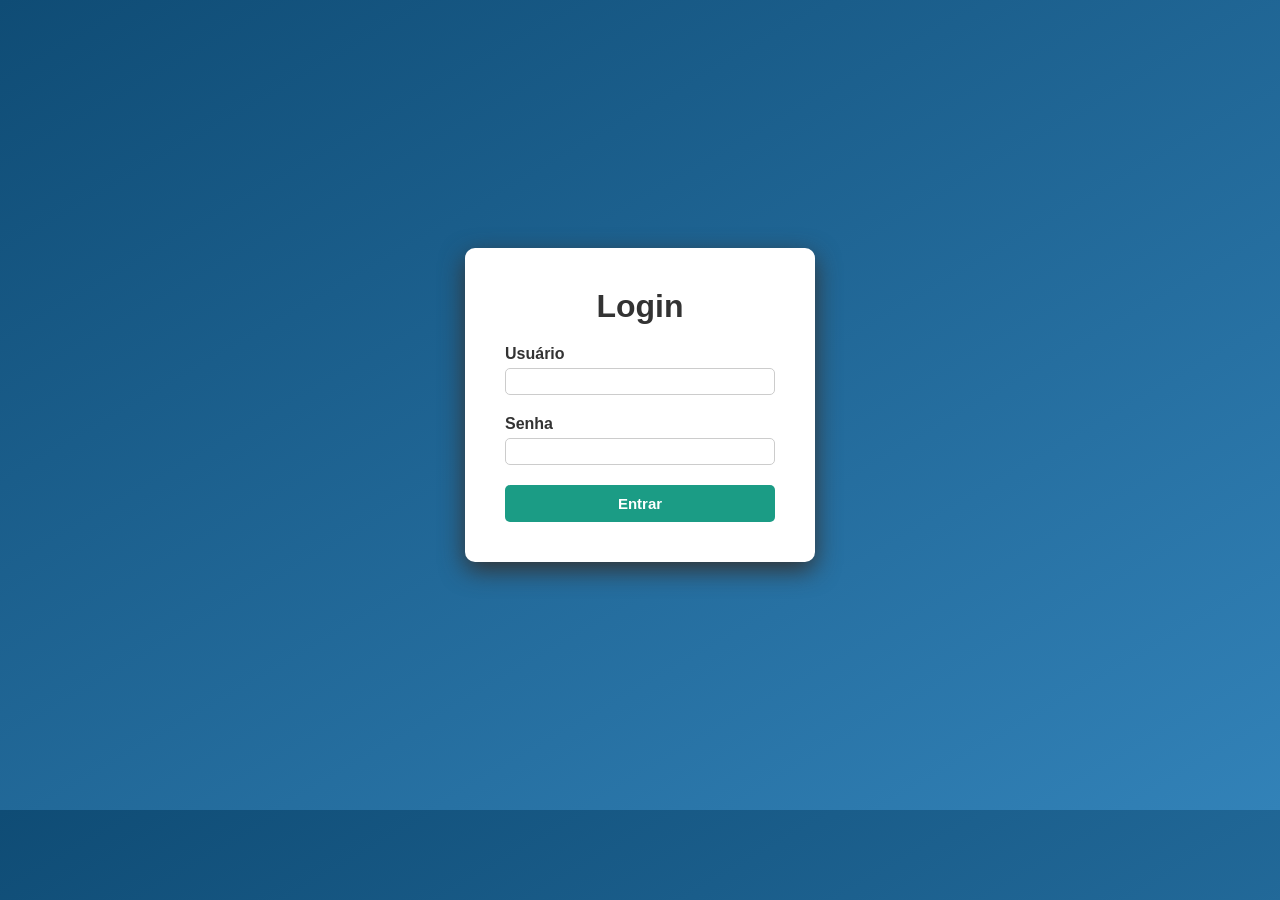
<file: src/main/webapp/index.html>
<!DOCTYPE html>
<html>
    <head>
        <link rel="stylesheet" href="css/reset.css"/>
        <link rel="stylesheet" href="css/color.css"/>
        <link rel="stylesheet" href="css/login.css"/>
        <title>Sistema de estoque</title>
        <meta http-equiv="Content-Type" content="text/html; charset=UTF-8">
    </head>
    <body>
        <form action="login" method="post">
            <div class="container">
                <h1>Login</h1>
                <div>
                    <label>Usuário</label>
                    <input type="text" name="users" class="inputUser"/>
                </div>
                <div>
                    <label>Senha</label>
                    <input type="password" name="passw" class="inputPassword"/>
                </div>
                    <button type="submit">Entrar</button>
            </div>
        </form>
    </body>
</html>
</file>
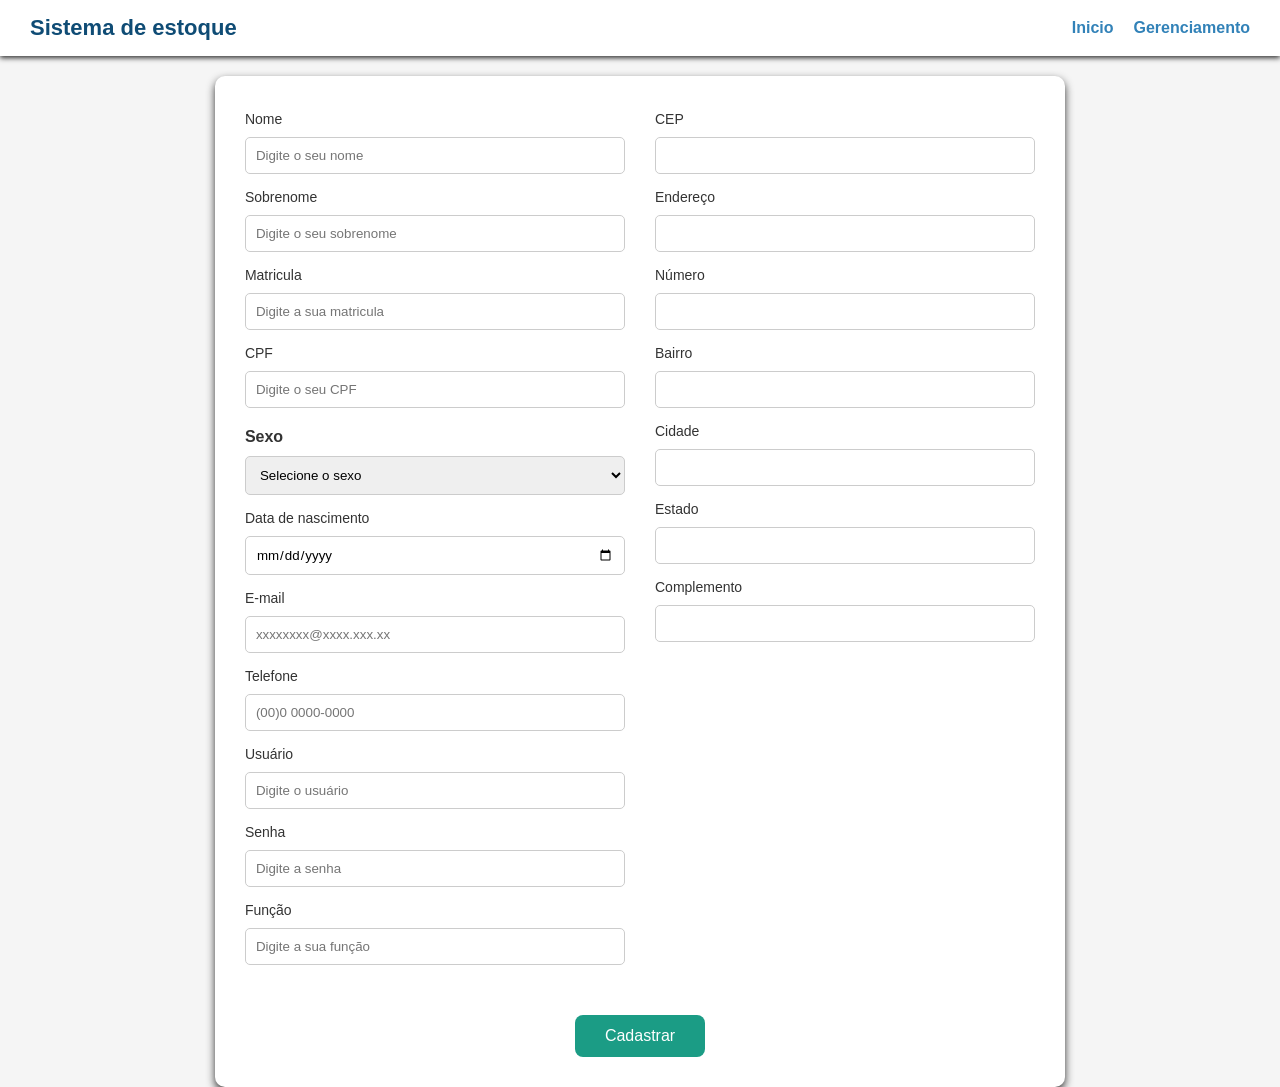
<file: src/main/webapp/pages/cadastro.html>
<!DOCTYPE html>
<html>
    <head>
        <link rel="stylesheet" href="../css/reset.css"/>
        <link rel="stylesheet" href="../css/color.css"/>
        <link rel="stylesheet" href="../css/cadastro.css"/>
        <title>Cadastro</title>
        <meta charset="UTF-8">
        <meta name="viewport" content="width=device-width, initial-scale=1.0">
    </head>
    <body>
        <header id="header">
            <h1 id="tituloCadastro">Sistema de estoque</h1>
            <nav>
                <ul>
                    <li><a href="#" >Inicio</a></li>
                    <li><a href="#" >Gerenciamento</a></li>
                </ul>
            </nav>
        </header>
        <main id="main">
            <form action="../cadastro" method="POST">
                <div class="container">
                    <div class="dadosPessoais">
                        <label for="nameFirst">Nome</label>
                        <input type="text" name="nameFirst" id="nameFirst" placeholder="Digite o seu nome" />
                        <label for="sobrenome">Sobrenome</label>
                        <input type="text" name="sobrenome" id="sobrenome" placeholder="Digite o seu sobrenome" />
                        <label for="matricula">Matricula</label>
                        <input type="text" name="matricula" id="matricula" placeholder="Digite a sua matricula" />
                        <label for="cpf">CPF</label>
                        <input type="text" name="cpf" id="cpf" placeholder="Digite o seu CPF" />
                        <p>Sexo</p>
                        <select name="sexo">
                            <option value="">Selecione o sexo</option>
                            <option value="1">Masculino</option>
                            <option value="2">Feminino</option>
                        </select>
                        <label for="dtaNascimento">Data de nascimento</label>
                        <input type="date" name="dtaNascimento" id="dtaNascimento" />
                        <label for="email">E-mail</label>
                        <input type="email" name="email" id="email" placeholder="xxxxxxxx@xxxx.xxx.xx" />
                        <label for="telefone">Telefone</label>
                        <input type="tel" name="telefone" id="telefone" placeholder="(00)0 0000-0000" />
                        <label for="usuario">Usuário</label>
                        <input type="text" name="usuario" id="usuario" placeholder="Digite o usuário" />
                        <label for="senha">Senha</label>
                        <input type="password" name="senha" id="senha" placeholder="Digite a senha" />
                        <label for="funcao">Função</label>
                        <input type="text" name="funcao" id="funcao" placeholder="Digite a sua função" />
                    </div>
                    <div class="conteinerEndereco">
                        <label for="cep">CEP</label>
                        <input type="text" name="cep" id="cep" />
                        <label for="endereco">Endereço</label>
                        <input type="text" name="endereco" id="endereco" />
                        <label for="numero">Número</label>
                        <input type="text" name="numero" id="numero" />
                        <label for="bairro">Bairro</label>
                        <input type="text" name="bairro" id="bairro" />
                        <label for="cidade">Cidade</label>
                        <input type="text" name="cidade" id="cidade" />
                        <label for="estado">Estado</label>
                        <input type="text" name="estado" id="estado" />
                        <label for="complemento">Complemento</label>
                        <input type="text" name="complemento" id="complemento" />
                    </div>
                    <div class="btn">
                        <button type="submit">Cadastrar</button>
                    </div>
                </div>
            </form>
        </main>
        <script src="../js/cep.js"></script>
    </body>
</html>
</file>
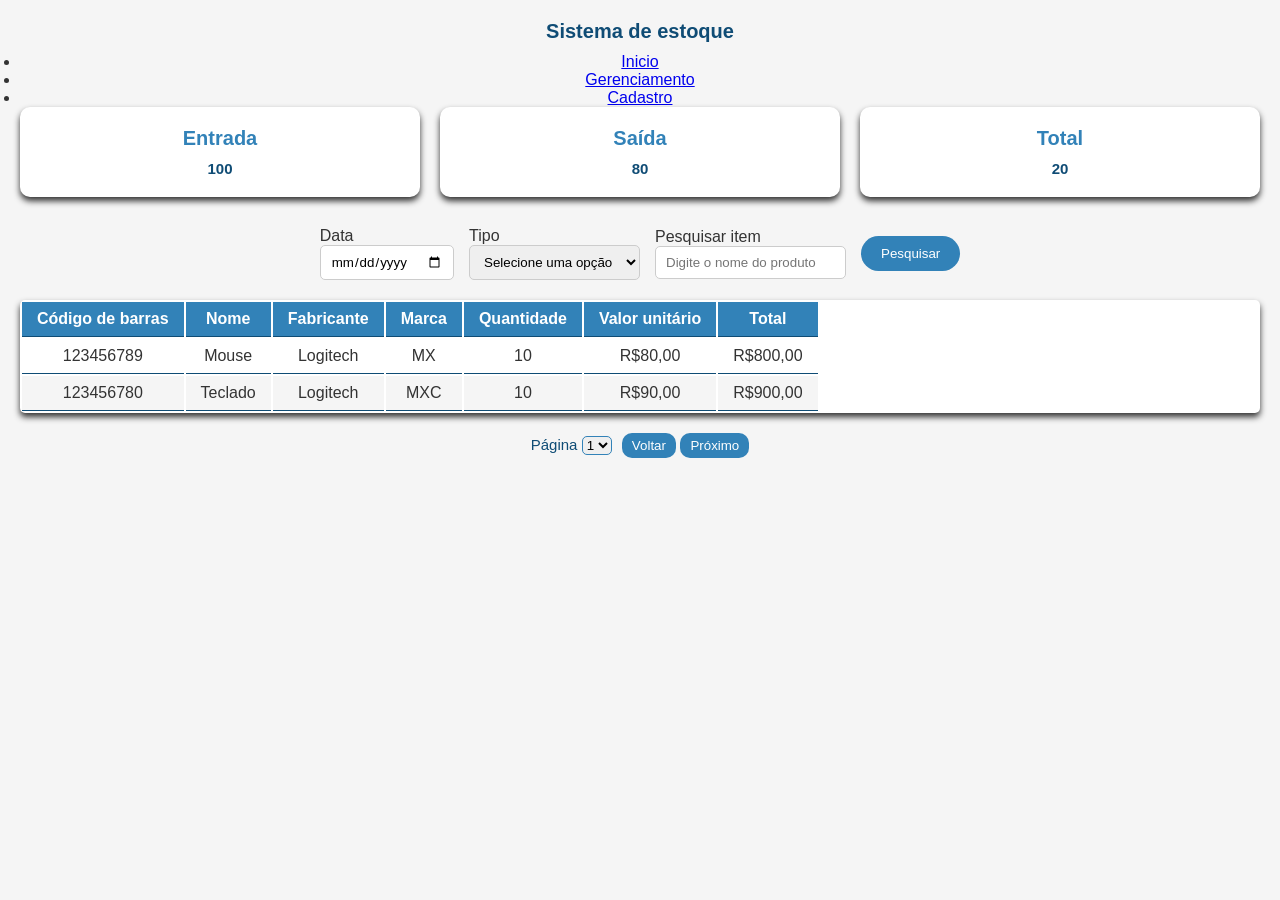
<file: src/main/webapp/pages/dashboard.html>
<!DOCTYPE html>
<html>
    <head>
        <link rel="stylesheet" href="../css/reset.css"/>
        <link rel="stylesheet" href="../css/color.css"/>
        <link rel="stylesheet" href="../css/dashboard.css"/>
        <title>Dashboard</title>
        <meta charset="UTF-8">
        <meta name="viewport" content="width=device-width, initial-scale=1.0">
    </head>
    <body>
        <header id="header">
            <h1 id="tituloDashboard">Sistema de estoque</h1>
            <nav>
                <ul>
                    <li><a href="dashboard.html" >Inicio</a></li>
                    <li><a href="#" >Gerenciamento</a></li>
                    <li><a href="cadastro.html">Cadastro</a></li>
                </ul>
            </nav>
        </header>
        <main>
            <section id="resumoEstoque">
                <div class="card-resumo">
                    <h2 class="titulo-card">Entrada</h2>
                    <p class="valor-card">100</p>
                </div>
                <div class="card-resumo">
                    <h2 class="titulo-card">Saída</h2>
                    <p class="valor-card">80</p>
                </div>
                <div class="card-resumo">
                    <h2 class="titulo-card">Total</h2>
                    <p class="valor-card">20</p>
                </div>
            </section>
            <section id="filtro">
                <div class="grupo-filtro">
                    <label for="filtroData">Data</label>
                    <input type="date" id="filtroData" class="input-filtro">
                </div>
                <div class="grupo-filtro">
                    <label for="tipoMovimentacao">Tipo</label>
                    <select id="tipoMovimentacao" class="select-filtro">
                        <option value="">Selecione uma opção</option>
                        <option value="entrada">Entrada</option>
                        <option value="saida">Saída</option>
                    </select>
                </div>
                <div class="grupo-filtro pesquisa-nome">
                    <label for="pesquisarNome">Pesquisar item</label>
                    <input type="text" id="pesquisarNome" class="input-filtro" placeholder="Digite o nome do produto" >
                </div>
                <div class="grupo-filtro botao-pesquisa">
                    <button id="btnPesquisar" class="btn-pesquisa">Pesquisar</button>
                </div>
            </section>
            <section id="tabelaEstoqueContainer">
                <div class="tabela-wrapper">
                    <table id="tabelaEstoque">
                        <thead>
                            <tr>
                                <th>Código de barras</th>
                                <th>Nome</th>
                                <th>Fabricante</th>
                                <th>Marca</th>
                                <th>Quantidade</th>
                                <th>Valor unitário</th>
                                <th>Total</th>
                            </tr>
                        </thead>
                        <tbody id="corpoTabela">
                            <tr class="linha-item">
                                <td>123456789</td>
                                <td>Mouse</td>
                                <td>Logitech</td>
                                <td>MX</td>
                                <td>10</td>
                                <td>R$80,00</td>
                                <td>R$800,00</td>
                            </tr>
                            <tr class="linha-item">
                                <td>123456780</td>
                                <td>Teclado</td>
                                <td>Logitech</td>
                                <td>MXC</td>
                                <td>10</td>
                                <td>R$90,00</td>
                                <td>R$900,00</td>
                            </tr>
                        </tbody>
                    </table>
                </div>
            </section>
            <section id="paginacao">
                <div class="controle-paginacao">
                    <label for="pagina">Página</label>
                    <select id="pagina">
                        <option value="1">1</option>
                        <option value="2">2</option>
                        <option value="3">3</option>
                        <option value="4">4</option>
                    </select>
                </div>
                <div class="conteiner-btn">
                    <button id="btnVoltar" class="btn-voltar">Voltar</button>
                    <button id="btnProximo" class="btn-proximo">Próximo</button>
                </div>
            </section>
        </main>
    </body>
</html>
</file>
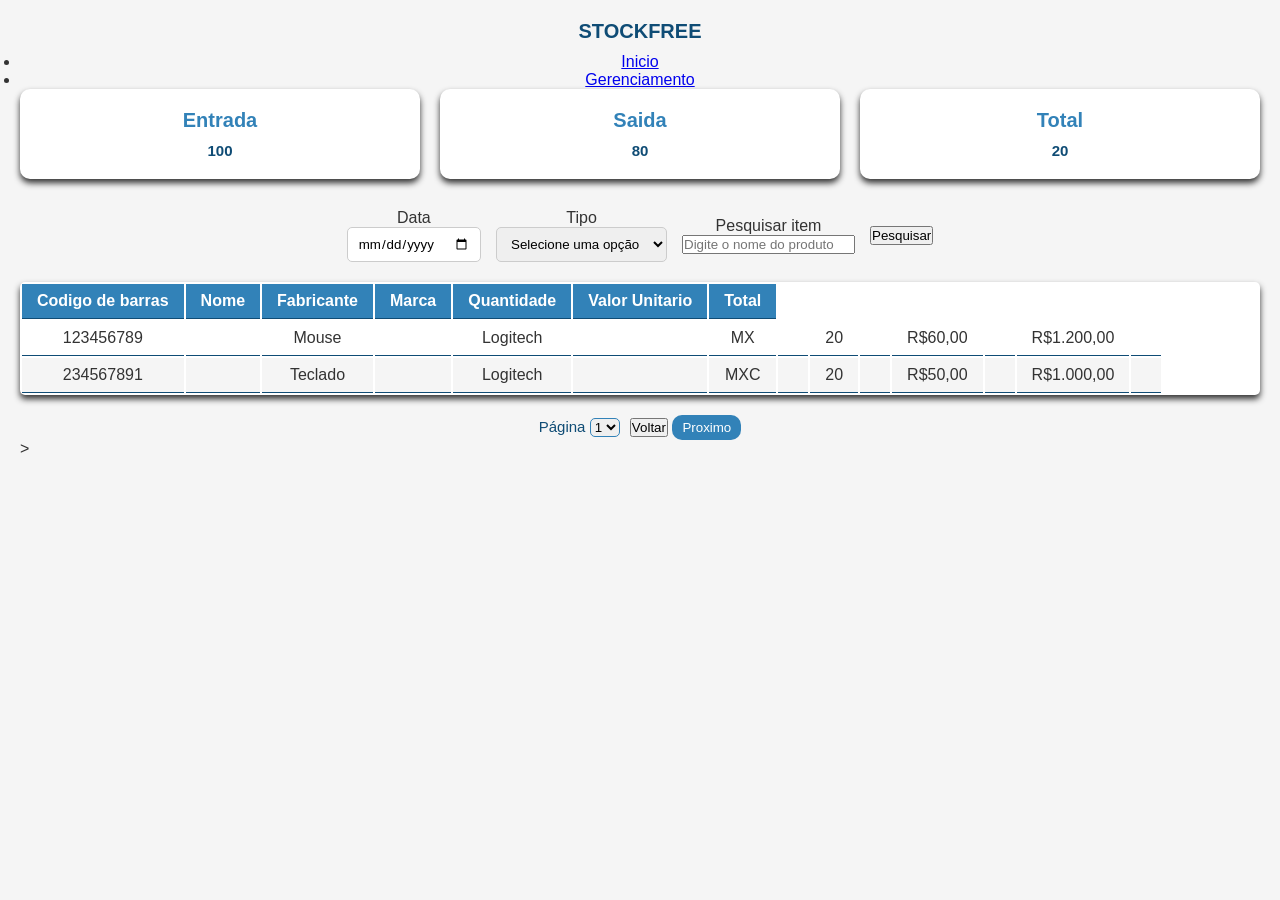
<file: src/main/webapp/pages/test.html>
<!DOCTYPE html>
<!--
Click nbfs://nbhost/SystemFileSystem/Templates/Licenses/license-default.txt to change this license
Click nbfs://nbhost/SystemFileSystem/Templates/JSP_Servlet/Html.html to edit this template
-->
<html>
    <head>
        <title>StockFree | Dashboard</title>
        <meta charset="UTF-8">
        <meta name="viewport" content="width=device-width, initial-scale=1.0">
        <link rel="stylesheet" href="../css/reset.css">
        <link rel="stylesheet" href="../css/color.css">
        <link rel="stylesheet" href="../css/dashboard.css">
    </head>
    <body>
        <header id="header">
            <h1 id="tituloDashboard">
                STOCKFREE
            </h1>
            <nav>
                <ul>
                    <li>
                        <a href="#">
                            Inicio
                        </a>
                    </li>
                    <li>
                        <a href="#">
                            Gerenciamento
                        </a>
                    </li>    
                </ul>
            </nav>
            <main>
                <section id="resumoEstoque">
                    <div class="card-resumo">
                        <h2 class="titulo-card">Entrada</h2>
                        <p class="valor-card">100</p>
                    </div>
                    <div class="card-resumo">
                        <h2 class="titulo-card">Saida</h2>
                        <p class="valor-card">80</p>
                    </div>
                    <div class="card-resumo">
                        <h2 class="titulo-card">Total</h2>
                        <p class="valor-card">20</p>
                    </div>
                </section>
                <section id="filtro">
                    <div class="grupo-filtro">
                        <label for="filtroData">Data</label>
                        <input type="date" id="filtroData" class="input-filtro">
                    </div>
                    <div class="grupo-filtro">
                        <label for="tipoMovimentacao">Tipo</label>
                        <select id="tipoMovimentacao" class="select-filtro">
                            <option value="">Selecione uma opção</option>
                            <option value="entrada">Entrada</option>
                            <option value="saida">Saida</option>
                        </select>
                    </div>
                    <div class="grupo-filtro pesquisar-nome">
                        <label for="pesquisarNome">Pesquisar item</label>
                        <input type="text" id="pesquisarNome" placeholder="Digite o nome do produto">
                    </div>
                    <div class="grupo-filtro botao-pesquisa">
                        <button id="btnPesquisar">Pesquisar</button> 
                    </div>
                </section>
                <section id="tabelaEstoqueContainer">
                    <div class="tabela-wrapper">
                        <table id="tabelaEstoque">
                            <thead>
                                <tr>
                                    <th>Codigo de barras</th>
                                    <th>Nome</th> 
                                    <th>Fabricante</th> 
                                    <th>Marca</th> 
                                    <th>Quantidade</th> 
                                    <th>Valor Unitario</th>
                                    <th>Total</th> 
                                </tr>
                            </thead>
                            <tbody id="corpoTabela">
                                <tr class="linha-item">
                                    <td>123456789<td>
                                    <td>Mouse<td>
                                    <td>Logitech<td>
                                    <td>MX<td>
                                    <td>20<td>
                                    <td>R$60,00<td>
                                    <td>R$1.200,00<td>    
                                </tr>
                                <tr class="linha-item">
                                    <td>234567891<td>
                                    <td>Teclado<td>
                                    <td>Logitech<td>
                                    <td>MXC<td>
                                    <td>20<td>
                                    <td>R$50,00<td>
                                    <td>R$1.000,00<td>    
                                </tr>
                            </tbody>
                        </table>
                    </div>    
                </section>
                <section id="paginacao">
                    <div class="controle-paginacao">
                        <label for="pagina">Página</label>
                        <select id="pagina">
                            <option value="1">1</option>
                            <option value="2">2</option>
                            <option value="3">3</option>
                            <option value="4">4</option>
                        </select>
                    </div>
                    <div class="container-btn">
                        <button id="btnVoltar" class="btnVoltar">Voltar</button>
                        <button id="btnProximo" class="btnProximo">Proximo</button>
                    </div>
                </section>
            </main>          
        </header>>
    </body>
</html>
</file>
<file: src/main/webapp/css/color.css>
:root {
    /* Cores principais */
    --primary-dark: #0f4c75;
    --primary-medium: #3282b8;
    --primary-light: #bbe1fa;

    /* Cor de ação (botões / confirmação) */
    --success: #1b9c85;
    --success-hover: #157a6e;

    /* Neutros */
    --white: #ffffff;
    --gray-light: #f5f5f5;
    --gray-medium: #cccccc;
    --gray-dark: #333333;

    /* Sombra */
    --shadow-default: #333333;
}
</file>
<file: src/main/webapp/css/login.css>
body {
    height: 90vh;
    background: linear-gradient(150deg, var(--primary-dark), var(--primary-medium));
    display: flex;
    justify-content: center;
    align-items: center;
}

/*Container principal*/
.container {
    background-color: var(--white);
    padding: 40px;
    width: 350px;
    box-shadow: 0px 8px 25px var(--shadow-default);
    border-radius: 10px;
}

/* Título */
.container h1 {
    text-align: center;
    margin-bottom: 20px;
    color: var(--gray-dark);
}

label {
    display: block;
    margin-bottom: 5px;
    font-weight: bold;
    color: var(--gray-dark);
}

input {
    width: 100%;
    padding: 5px;
    margin-bottom: 20px;
    border-radius: 5px;
    border: 1px solid var(--gray-medium);
    transition: 0.3s;
}

input:focus {
    border-color: var(--primary-medium);
    outline: none;
    box-shadow: 0 0 5px var(--primary-medium);
}

button {
    width: 100%;
    padding: 10px;
    background-color: var(--success);
    border: none;
    border-radius: 5px;
    color: var(--white);
    font-size: 15px;
    font-weight: bold;
    cursor: pointer;
    transition: 0.3s;
}

button:hover {
    background-color: var(--success-hover);
}
</file>
<file: src/main/webapp/css/cadastro.css>
body {
    background-color: var(--gray-light);
    color: var(--gray-dark);
}

#header {
    display: flex;
    justify-content: space-between;
    align-items: center;
    background-color: var(--white);
    padding: 15px 30px;
    box-shadow: 0 2px 5px var(--shadow-default);
    margin-bottom: 20px;
}

#tituloCadastro {
    font-size: 22px;
    color: var(--primary-dark);
}

nav ul {
    display: flex;
    list-style: none;
    gap: 20px;
}

nav a {
    text-decoration: none;
    color: var(--primary-medium);
    font-weight: bold;
}

nav a:hover {
    color: var(--primary-dark);
}

#main {
    display: flex;
    justify-content: center;
}

.container {
    background-color: var(--white);
    padding: 30px;
    border-radius: 10px;
    box-shadow: 0 4px 8px var(--shadow-default);
    width: 100%;
    max-width: 1100px;
    display: flex;
    gap: 30px;
    flex-wrap: wrap;
}

.dadosPessoais,
.conteinerEndereco {
    flex: 1;
    min-width: 300px;
    display: flex;
    flex-direction: column;
    gap: 10px;
}

label {
    font-size: 14px;
    margin-top: 5px;
}

input,
select {
    padding: 10px;
    border-radius: 5px;
    border: 1px solid var(--gray-medium);
    outline: none;
    transition: 0.2s;
}

input:focus,
select:focus {
    border-color: var(--primary-medium);
}

.dadosPessoais p {
    margin-top: 10px;
    font-weight: bold;
}

.btn {
    width: 100%;
    display: flex;
    justify-content: center;
    margin-top: 20px;
}

.btn button {
    padding: 12px 30px;
    background-color: var(--success);
    color: var(--white);
    border: none;
    border-radius: 8px;
    font-size: 16px;
    cursor: pointer;
    transition: 0.2s;
}

.btn button:hover {
    background-color: var(--success-hover);
}
</file>
<file: src/main/webapp/css/dashboard.css>
body {
    background-color: var(--gray-light);
    color: var(--gray-dark);
    padding: 20px;
}

#header {
    text-align: center;
}

#tituloDashboard {
    font-size: 20px;
    color: var(--primary-dark);
    margin-bottom: 10px;
}

#resumoEstoque {
    display: flex;
    justify-content: space-between;
    margin-bottom: 30px;
    gap: 20px;
}

.card-resumo {
    background-color: var(--white);
    box-shadow: 0 4px 6px var(--shadow-default);
    border-radius: 10px;
    flex: 1;
    padding: 20px;
    text-align: center;
    transition: transform 0.2s;
}

.card-resumo:hover {
    transform: translateY(-5px);
}

.titulo-card {
    font-size: 20px;
    margin-bottom: 10px;
    color: var(--primary-medium);
}

.valor-card {
    font-size: 15px;
    font-weight: bold;
    color: var(--primary-dark);
}

#filtro {
    display: flex;
    flex-wrap: wrap;
    gap: 15px;
    margin-bottom: 20px;
    justify-content: center;
    align-items: center;
}

.grupo-filtro {
    display: flex;
    flex-direction: column;
}

.input-filtro,
.select-filtro {
    padding: 8px 10px;
    border-radius: 5px;
    border: 1px solid var(--gray-medium);
    outline: none;
}

.input-filtro:focus,
.select-filtro:focus {
    border-color: var(--primary-medium); 
}

.botao-pesquisa
.btn-pesquisa {
    margin-top: 0;
    padding: 10px 20px;
    background-color: var(--primary-medium);
    color: var(--white);
    border: none;
    border-radius: 100px;
    cursor: pointer;
    transition: background-color 0.2s;
}

.botao-pesquisa
.btn-pesquisa:hover {
    background-color: var(--primary-dark);
}

.tabela-wrapper {
    width: 100%;
    border-collapse: collapse;
    background-color: var(--white);
    box-shadow: 0 4px 6px var(--shadow-default);
    border-radius: 5px;
    overflow: hidden;
}

#tabelaEstoque th,
#tabelaEstoque td {
    padding: 8px 15px;
    text-align: center;
    border-bottom: 1px solid var(--primary-dark);
}

#tabelaEstoque th {
    background-color: var(--primary-medium);
    color: var(--white);
    font-weight: bold;
}

#tabelaEstoque tr:nth-child(even) {
    background-color: var(--gray-light);
}

#paginacao {
    margin-top: 20px;
    display: flex;
    justify-content: center;
    align-items: center;
    gap: 10px;
}

.controle-paginacao label {
    font-size: 15px;
    color: var(--primary-dark);
}

#pagina {
    border: 1px solid var(--primary-medium);
    border-radius: 5px;
}

.conteiner-btn
#btnVoltar,
#btnProximo{
    margin-top: 0;
    padding: 5px 10px;
    background-color: var(--primary-medium);
    color: var(--white);
    border: none;
    border-radius: 10px;
    cursor: pointer;
    transition: background-color 0.2s;
}

.conteiner-btn
#btnVoltar
#btnProximo:hover {
    background-color: var(--primary-dark);
}
</file>
